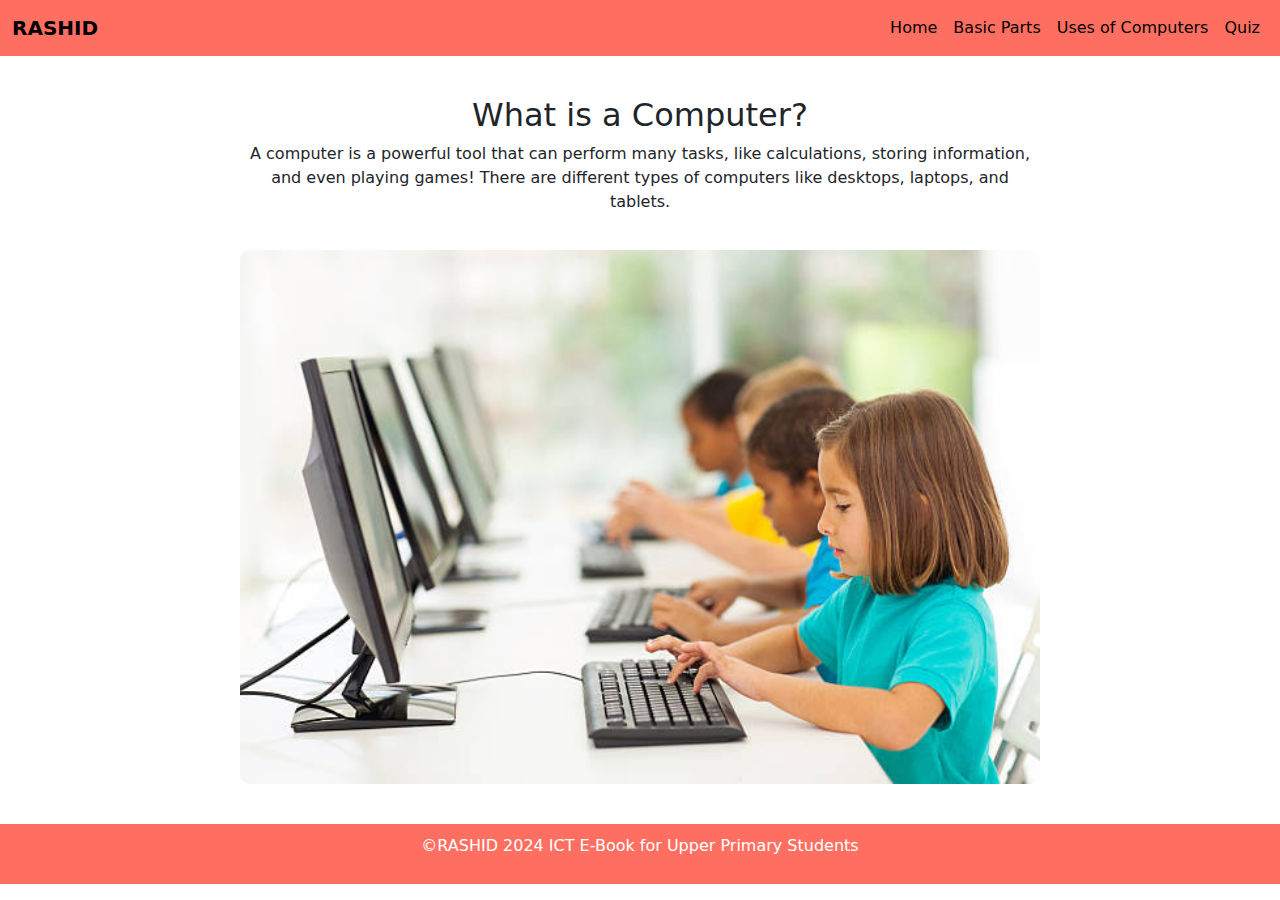
<file: index.HTML>
<!DOCTYPE html>
<html lang="en">
<head>
    <meta charset="UTF-8">
    <meta name="viewport" content="width=device-width, initial-scale=1.0">
    <title>Introduction to Computers</title>
    <link rel="stylesheet" href="styles.css">
    <link href="https://cdn.jsdelivr.net/npm/bootstrap@5.3.3/dist/css/bootstrap.min.css" rel="stylesheet"
        integrity="sha384-QWTKZyjpPEjISv5WaRU9OFeRpok6YctnYmDr5pNlyT2bRjXh0JMhjY6hW+ALEwIH" crossorigin="anonymous">
</head>
<body>
    <!-- <header>
        <h1 class="Welcome">Welcome to the World of Computers!</h1>
        <nav>
            <ul>
                <li><a href="index.html">Home</a></li>
                <li><a href="parts.html">Basic Parts</a></li>
                <li><a href="uses.html">Uses of Computers</a></li>
                <li><a href="quiz.html">Quiz</a></li>
            </ul>
        </nav>
    </header> -->
<nav class="navbar navbar-expand-lg topBar">
    <div class="container-fluid">
        <a class="navbar-brand fw-bold" href="#" >RASHID</a>
        <button class="navbar-toggler" type="button" data-bs-toggle="collapse" data-bs-target="#navbarNavAltMarkup"
            aria-controls="navbarNavAltMarkup" aria-expanded="false" aria-label="Toggle navigation">
            <span class="navbar-toggler-icon"></span>
        </button>
        <div class="collapse navbar-collapse" id="navbarNavAltMarkup">
            <div class="navbar-nav ms-auto">
                <a class="nav-link active" aria-current="page" href="index.HTML">Home</a>
                <a class="nav-link active" href="parts.HTML"> Basic Parts</a>
                <a class="nav-link active" href="uses.HTML">Uses of Computers</a>
                <a class="nav-link active " href="quiz.html">Quiz</a>
            </div>
        </div>
    </div>
</nav>

    <main>
        <section>
            <h2>What is a Computer?</h2>
            <p>A computer is a powerful tool that can perform many tasks, like calculations, storing information, and even playing games! There are different types of computers like desktops, laptops, and tablets.</p>
            <img src="PICTURES/pic.jpg" alt="Kids using a computer">
        </section>
    </main>

    <footer>
        <p>&copy;RASHID 2024 ICT E-Book for Upper Primary Students</p>
    </footer>
    <script src="https://cdn.jsdelivr.net/npm/bootstrap@5.3.3/dist/js/bootstrap.bundle.min.js"
        integrity="sha384-YvpcrYf0tY3lHB60NNkmXc5s9fDVZLESaAA55NDzOxhy9GkcIdslK1eN7N6jIeHz"
        crossorigin="anonymous"></script>
</body>
</html>
</file>
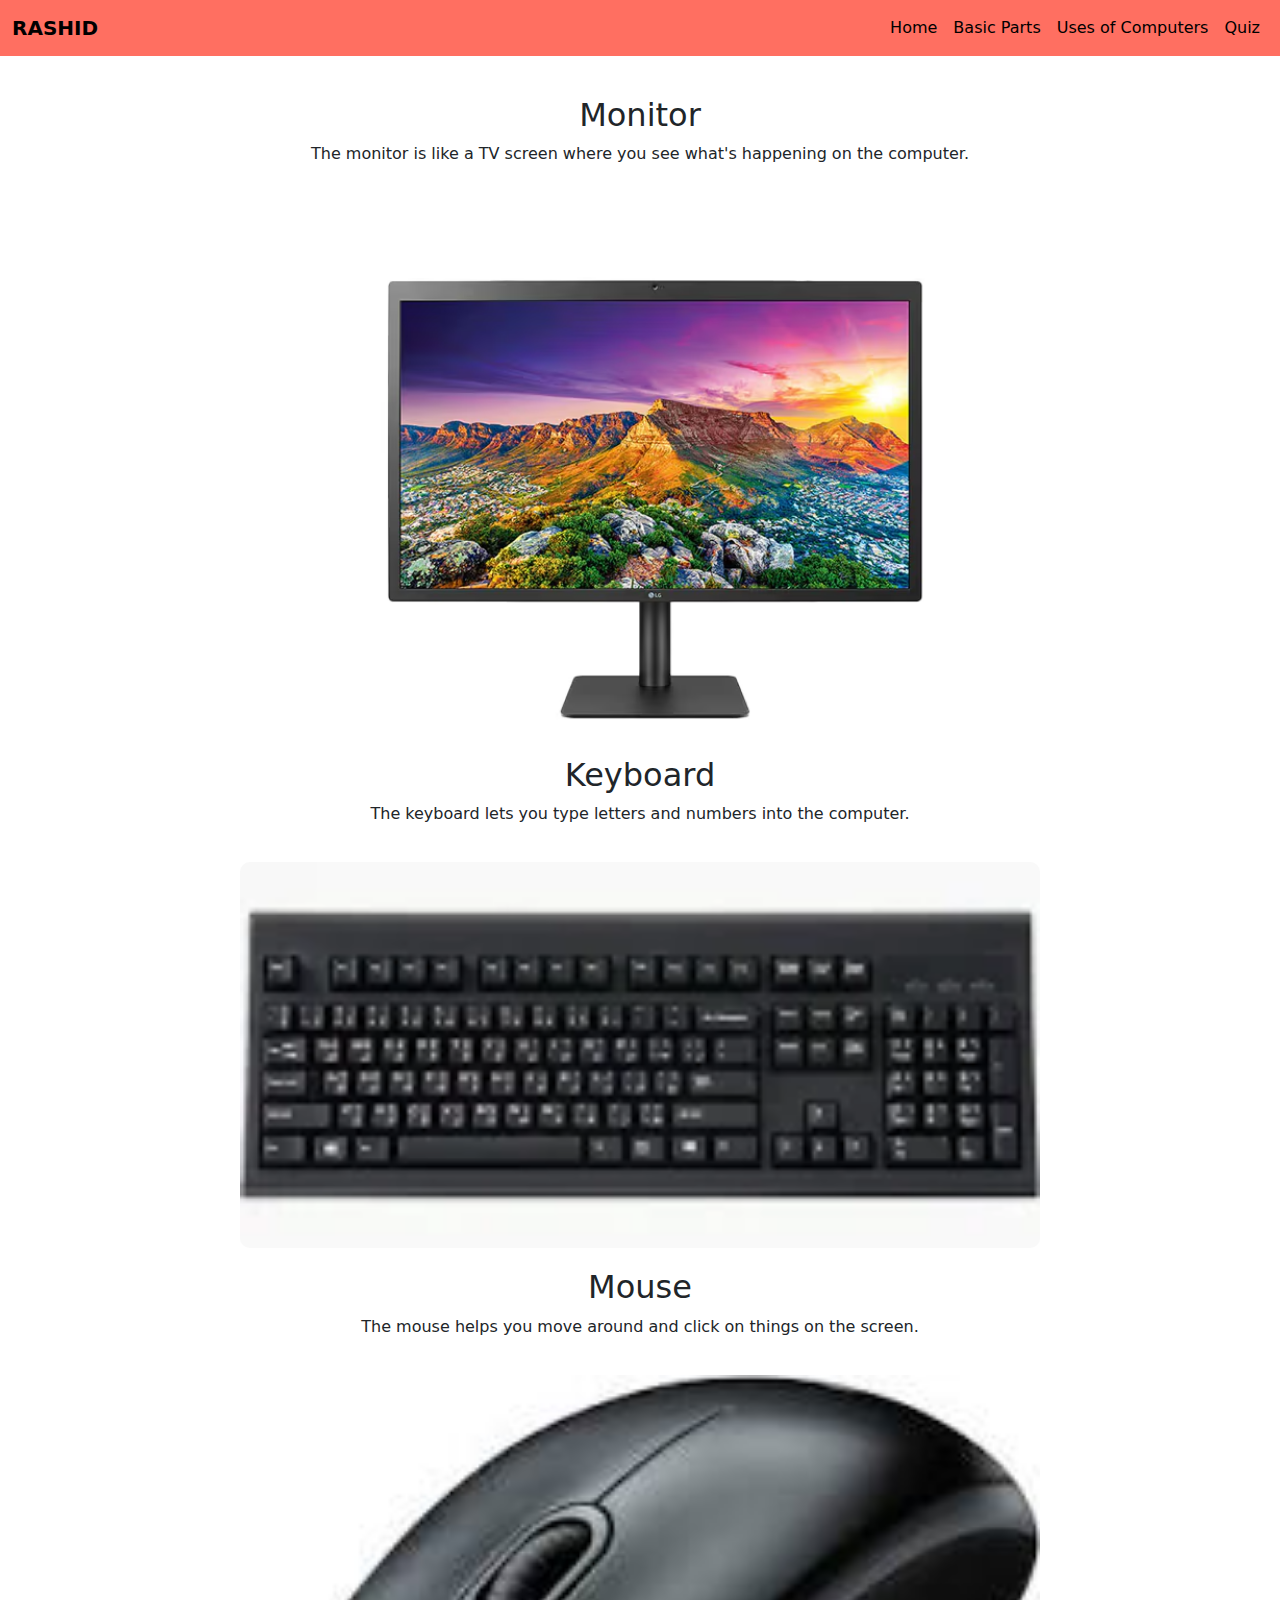
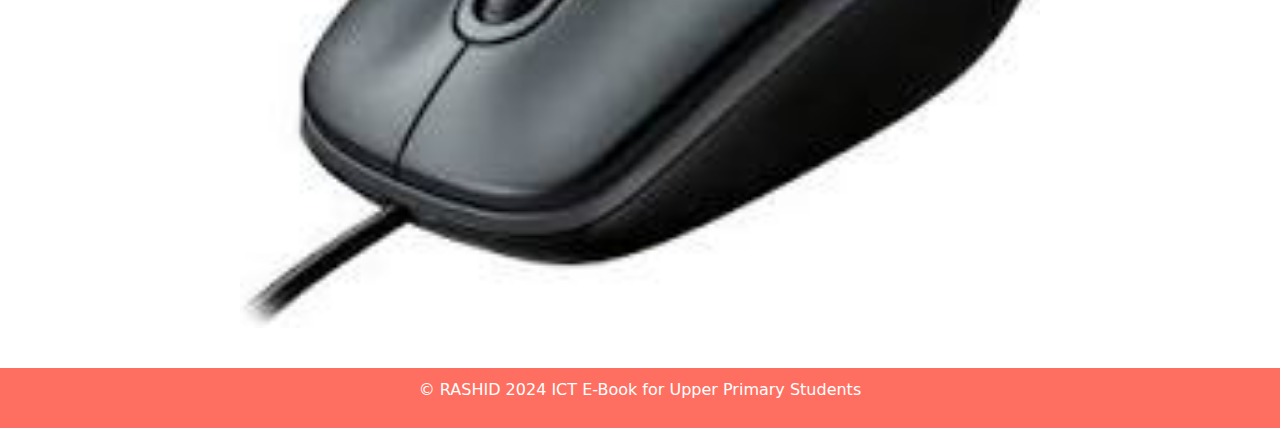
<file: parts.HTML>
<!DOCTYPE html>
<html lang="en">
<head>
    <meta charset="UTF-8">
    <meta name="viewport" content="width=device-width, initial-scale=1.0">
    <title>Basic Parts of a Computer</title> 
    <link rel="stylesheet" href="styles.css">
    <link href="https://cdn.jsdelivr.net/npm/bootstrap@5.3.3/dist/css/bootstrap.min.css" rel="stylesheet"
        integrity="sha384-QWTKZyjpPEjISv5WaRU9OFeRpok6YctnYmDr5pNlyT2bRjXh0JMhjY6hW+ALEwIH" crossorigin="anonymous">
</head> 
<body> 
    <!-- <header>
        <h1>Basic Parts of a Computer</h1>
        <nav>
            <ul>
                <li><a href="index.html">Home</a></li>
                <li><a href="parts.html">Basic Parts</a></li>
                <li><a href="uses.html">Uses of Computers</a></li>
                <li><a href="quiz.html">Quiz</a></li>
            </ul>
        </nav>
    </header> -->
<nav class="navbar navbar-expand-lg  topBar">
    <div class="container-fluid">
        <a class="navbar-brand fw-bold" href="#">RASHID</a>
        <button class="navbar-toggler" type="button" data-bs-toggle="collapse" data-bs-target="#navbarNavAltMarkup"
            aria-controls="navbarNavAltMarkup" aria-expanded="false" aria-label="Toggle navigation">
            <span class="navbar-toggler-icon"></span>
        </button>
        <div class="collapse navbar-collapse" id="navbarNavAltMarkup">
            <div class="navbar-nav ms-auto">
                <a class="nav-link active" aria-current="page" href="index.HTML">Home</a>
                <a class="nav-link active" href="parts.HTML"> Basic Parts</a>
                <a class="nav-link active" href="uses.HTML">Uses of Computers</a>
                <a class="nav-link active " href="quiz.html">Quiz</a>
            </div>
        </div>
    </div>
</nav>

    <main>
        <section>
            <h2>Monitor</h2>
            <p>The monitor is like a TV screen where you see what's happening on the computer.</p>
            <img src="PICTURES/monitor.avif" alt="Monitor">
        </section>

        <section>
            <h2>Keyboard</h2>
            <p>The keyboard lets you type letters and numbers into the computer.</p>
            <img src="PICTURES/keyboard.webp" alt="Keyboard">
        </section>

        <section>
            <h2>Mouse</h2>
            <p>The mouse helps you move around and click on things on the screen.</p>
            <img src="PICTURES/mouse.jpg" alt="Mouse">
        </section>
    </main>

    <footer>
        <p>&copy; RASHID 2024 ICT E-Book for Upper Primary Students</p>
    </footer>
    <script src="https://cdn.jsdelivr.net/npm/bootstrap@5.3.3/dist/js/bootstrap.bundle.min.js"
        integrity="sha384-YvpcrYf0tY3lHB60NNkmXc5s9fDVZLESaAA55NDzOxhy9GkcIdslK1eN7N6jIeHz"
        crossorigin="anonymous"></script>
</body>
</html>
</file>
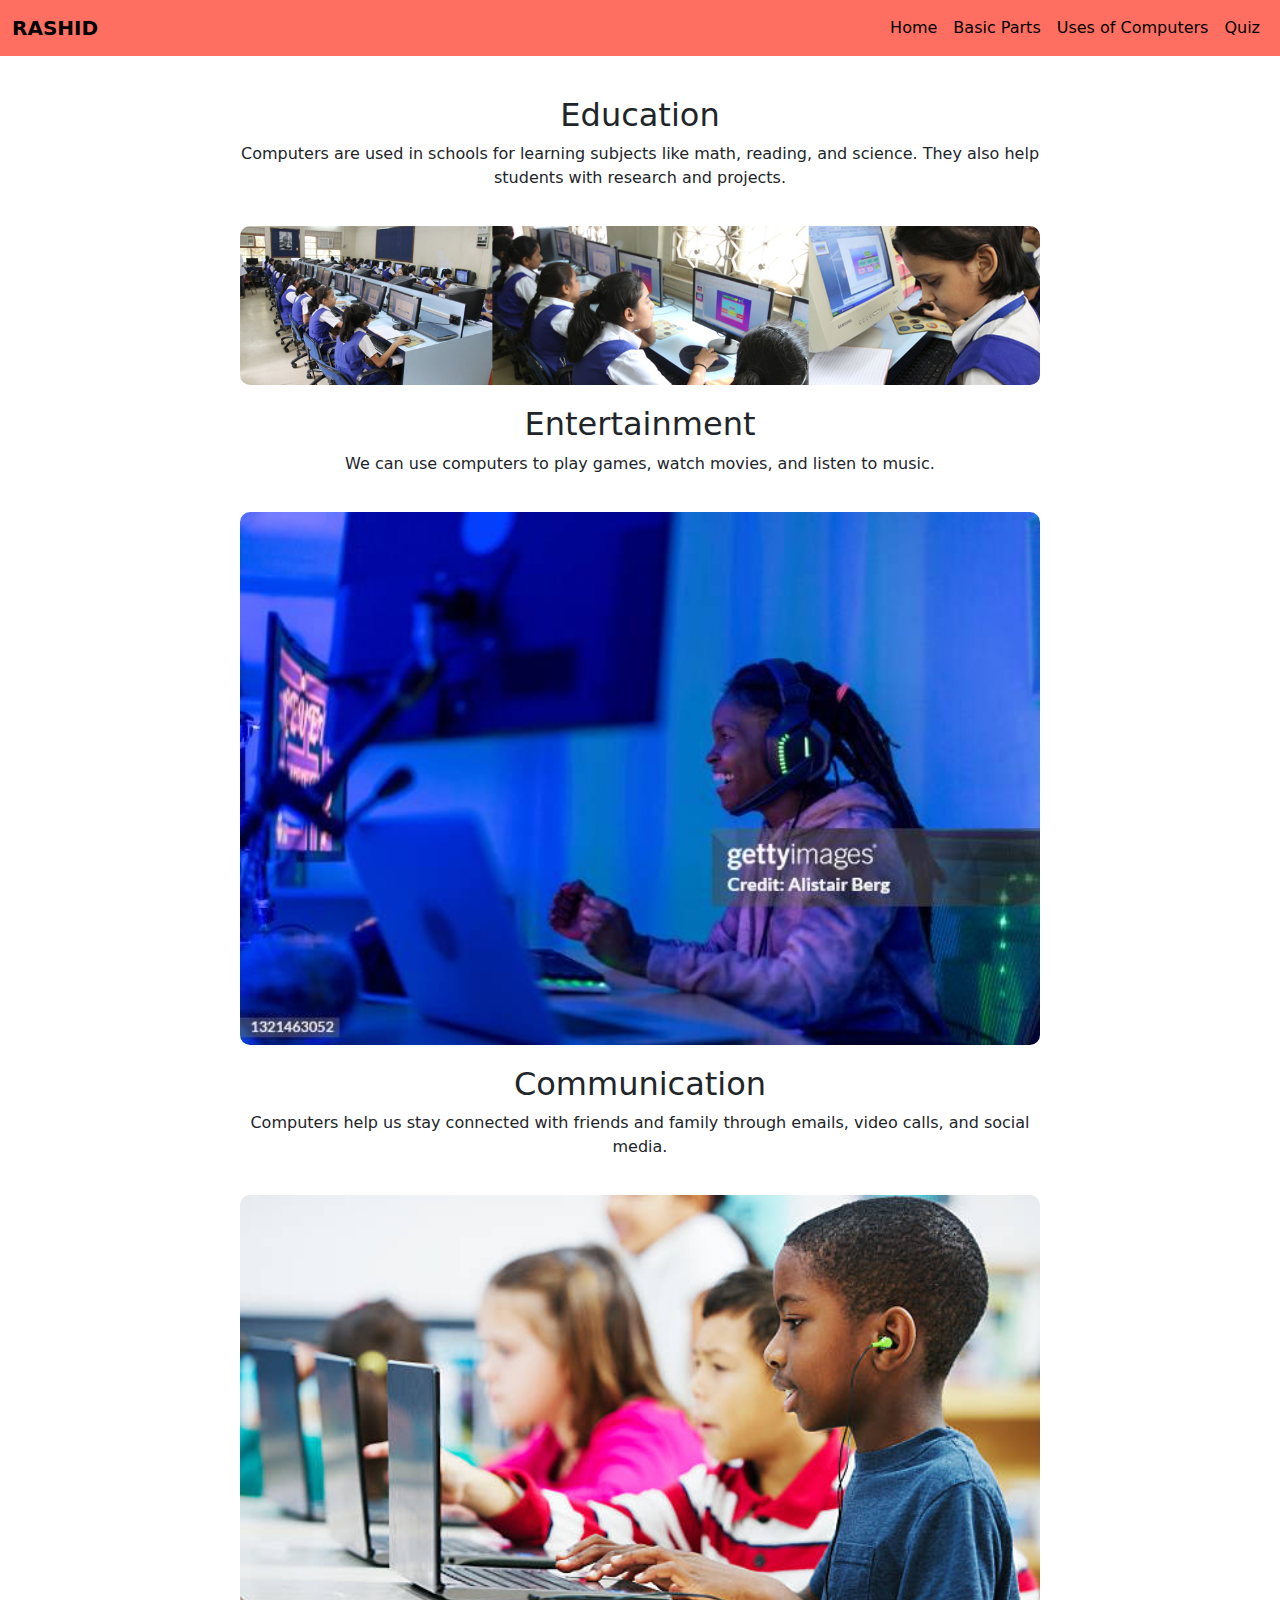
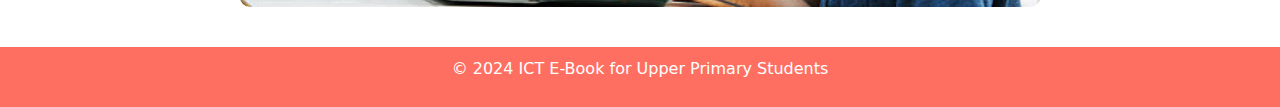
<file: uses.HTML>
<!DOCTYPE html>
<html lang="en"> 
<head>
    <meta charset="UTF-8">
    <meta name="viewport" content="width=device-width, initial-scale=1.0">
    <title>Uses of Computers</title>
    <link rel="stylesheet" href="styles.css">
    <link href="https://cdn.jsdelivr.net/npm/bootstrap@5.3.3/dist/css/bootstrap.min.css" rel="stylesheet"
        integrity="sha384-QWTKZyjpPEjISv5WaRU9OFeRpok6YctnYmDr5pNlyT2bRjXh0JMhjY6hW+ALEwIH" crossorigin="anonymous">
</head>
<body>
    
    <!-- <header>
        <h1>Uses of Computers in Everyday Life</h1>
        <nav>
            <ul>
                <li><a href="index.html">Home</a></li>
                <li><a href="parts.html">Basic Parts</a></li>
                <li><a href="uses.html">Uses of Computers</a></li>
                <li><a href="quiz.html">Quiz</a></li>
            </ul>
        </nav>
    </header> -->

<nav class="navbar navbar-expand-lg topBar">
    <div class="container-fluid">
        <a class="navbar-brand fw-bold" href="#">RASHID<a> 
        <button class="navbar-toggler" type="button" data-bs-toggle="collapse" data-bs-target="#navbarNavAltMarkup"
            aria-controls="navbarNavAltMarkup" aria-expanded="false" aria-label="Toggle navigation">
            <span class="navbar-toggler-icon"></span>
        </button> 
        <div class="collapse navbar-collapse" id="navbarNavAltMarkup  ">
            <div class="navbar-nav ms-auto">
                <a class="nav-link active " aria-current="page" href="index.HTML">Home</a>
                <a class="nav-link active " href="parts.HTML" > Basic Parts</a>
                <a class="nav-link active " href="uses.HTML">Uses of Computers</a>
                <a class="nav-link active "  href="quiz.html">Quiz</a>
            </div>
        </div>
    </div>
</nav>


    <main>
        <section>
            <h2>Education</h2>
            <p>Computers are used in schools for learning subjects like math, reading, and science. They also help students with research and projects.</p>
            <img src="PICTURES/EDD.jpg" alt="Education with computers">
        </section>

        <section>
            <h2>Entertainment</h2>
            <p>We can use computers to play games, watch movies, and listen to music.</p>
            <img src="PICTURES/ENT C.jpg" alt="Entertainment with computers">
        </section>

        <section>
            <h2>Communication</h2>
            <p>Computers help us stay connected with friends and family through emails, video calls, and social media.</p>
            <img src="PICTURES/KID.jpg" alt="Communication with computers">
        </section>
    </main>

    <footer>
        <p>&copy; 2024 ICT E-Book for Upper Primary Students</p>
    </footer>
<script src="https://cdn.jsdelivr.net/npm/bootstrap@5.3.3/dist/js/bootstrap.bundle.min.js"
    integrity="sha384-YvpcrYf0tY3lHB60NNkmXc5s9fDVZLESaAA55NDzOxhy9GkcIdslK1eN7N6jIeHz"
    crossorigin="anonymous"></script>
</body>
</html>
</file>
<file: styles.css>
body {
    font-family: 'Comic Sans MS', sans-serif;
    background-color: #f0f8ff;
    color: #333;
    margin: 0;
    padding: 0;
    overflow-x: hidden; 
}
     
.topBar{
    background-color: #ff6f61;
    
}
header {
    background-color: #ff6f61;
     padding: 10px;
    text-align: center;
    color: white;
}
 
h1 {
    font-size: 1.5em;
    white-space: nowrap;
}

nav ul {
    list-style-type: none;
    padding: 0;
}

nav ul li {
    display: inline;
    margin: 0 15px;
}

nav ul li a {
    text-decoration: none;
    color: white;
    font-size: 1.2em;
}

main {
    padding: 20px;
    text-align: center;
}

main section {
    margin: 20px auto;
    max-width: 800px;
}

main img {
    width: 100%;
    height: auto;
    margin-top: 20px;
    border-radius: 10px;
}

footer {
    background-color: #ff6f61;
     text-align: center;
     padding:10px;
    color: white;
     bottom: 0;
    width: 100%;
}

@media (max-width:678px) {
    nav ul li{
        display: block;

    }
    h1{
        font-size:1rem ; 
    }
    .main img {
        width:40%; 
    }
}
</file>
